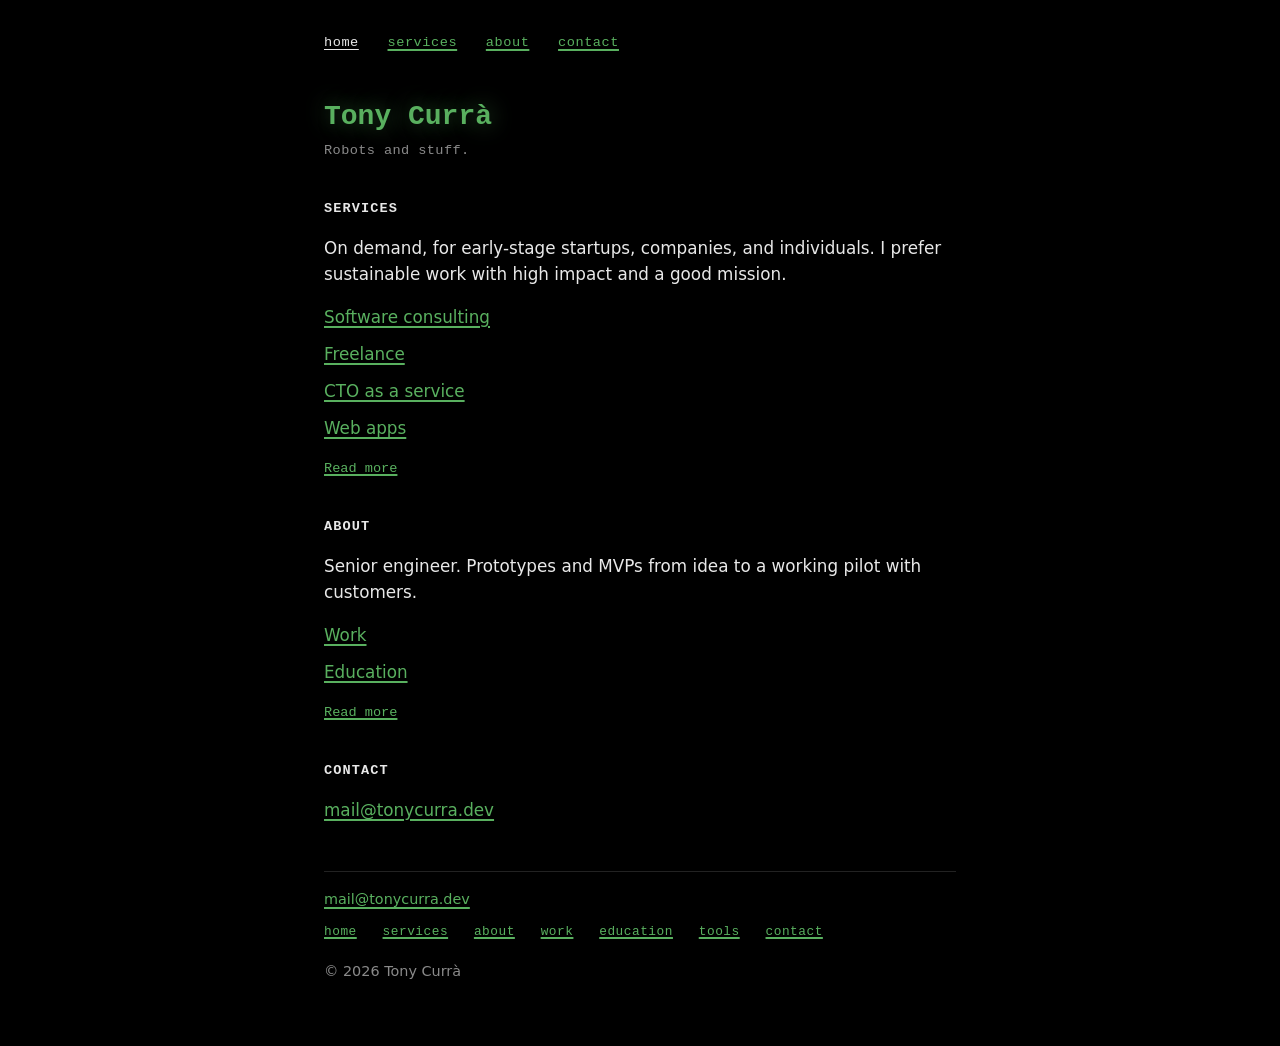
<file: index.html>
<!DOCTYPE html>
<html lang="en">
<head>
  <meta charset="utf-8">
  <title>Tony Currà</title>
  <meta name="description" content="Robots and stuff. Freelance software consulting and CTO as a service.">
  <meta name="viewport" content="width=device-width, initial-scale=1.0">
  <link rel="stylesheet" href="styles.css">
</head>
<body>
  <nav>
    <a href="/" aria-current="page">home</a>
    <a href="services.html">services</a>
    <a href="about.html">about</a>
    <a href="contact.html">contact</a>
  </nav>

  <header>
    <h1>Tony Currà</h1>
    <p class="tagline">Robots and stuff.</p>
  </header>

  <main>
    <section>
      <h2>Services</h2>
      <p>On demand, for early-stage startups, companies, and individuals. I prefer sustainable work with high impact and a good mission.</p>
      <ul class="work-list">
        <li><a href="services.html#consulting">Software consulting</a></li>
        <li><a href="services.html#freelance">Freelance</a></li>
        <li><a href="services.html#cto">CTO as a service</a></li>
        <li><a href="services.html#webapps">Web apps</a></li>
      </ul>
      <p class="more"><a href="services.html">Read more</a></p>
    </section>

    <section>
      <h2>About</h2>
      <p>Senior engineer. Prototypes and MVPs from idea to a working pilot with customers.</p>
      <ul class="work-list">
        <li><a href="work/">Work</a></li>
        <li><a href="education.html">Education</a></li>
      </ul>
      <p class="more"><a href="about.html">Read more</a></p>
    </section>

    <section>
      <h2>Contact</h2>
      <p><a href="mailto:mail@tonycurra.dev">mail@tonycurra.dev</a></p>
    </section>
  </main>

  <footer>
    <p><a href="mailto:mail@tonycurra.dev">mail@tonycurra.dev</a></p>
    <p class="sitemap">
      <a href="/">home</a>
      <a href="services.html">services</a>
      <a href="about.html">about</a>
      <a href="work/">work</a>
      <a href="education.html">education</a>
      <a href="tools/">tools</a>
      <a href="contact.html">contact</a>
    </p>
    <p>&copy; 2026 Tony Currà</p>
  </footer>
</body>
</html>
</file>
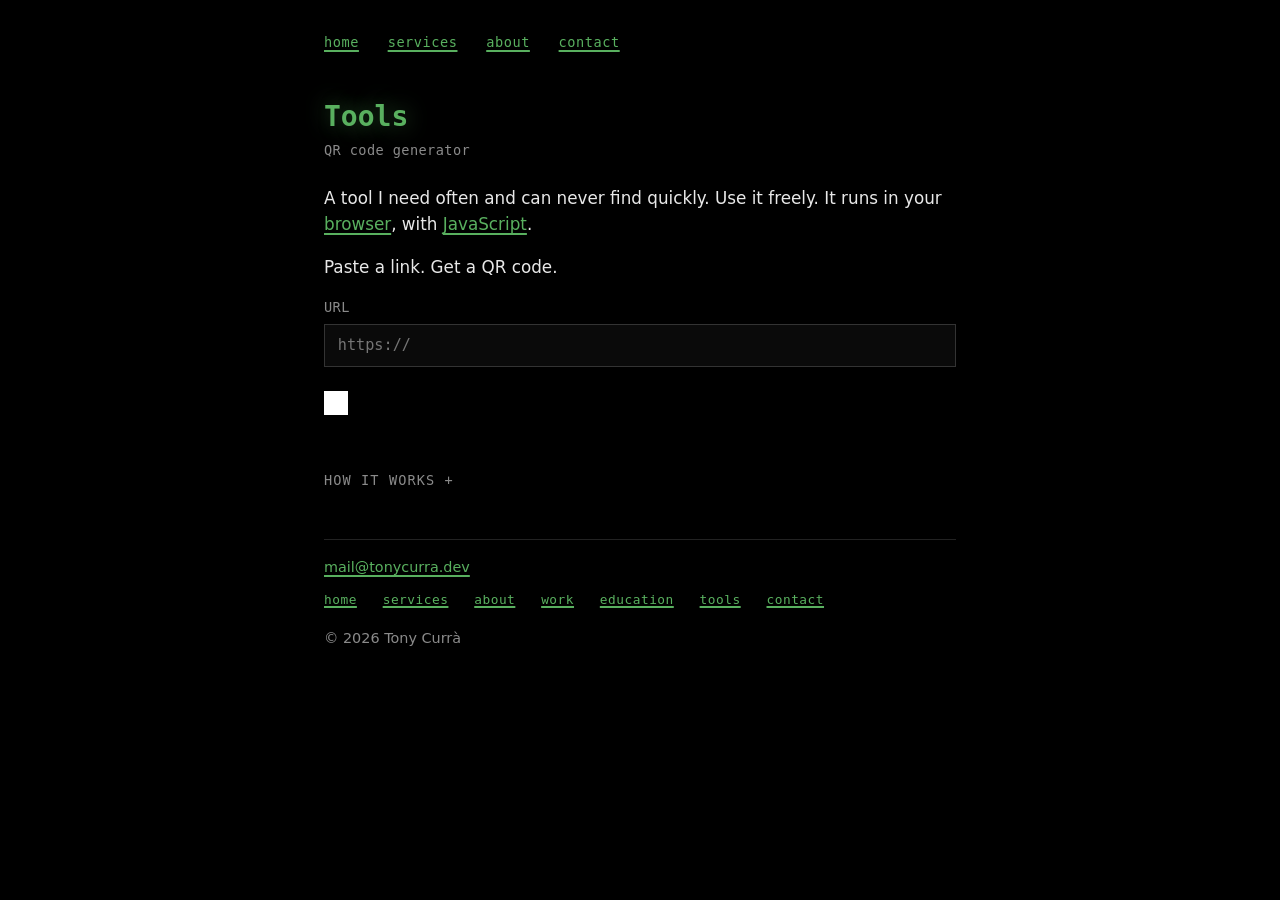
<file: tools/index.html>
<!DOCTYPE html>
<html lang="en">
<head>
  <meta charset="utf-8">
  <title>Tools — QR code generator — Tony Currà</title>
  <meta name="description" content="QR code generator. Paste a link, get a QR code. Download as SVG.">
  <meta name="viewport" content="width=device-width, initial-scale=1.0">
  <link rel="stylesheet" href="../styles.css">
</head>
<body>
  <nav>
    <a href="../">home</a>
    <a href="../services.html">services</a>
    <a href="../about.html">about</a>
    <a href="../contact.html">contact</a>
  </nav>

  <header>
    <h1>Tools</h1>
    <p class="tagline">QR code generator</p>
    <p>A tool I need often and can never find quickly. Use it freely. It runs in your <a href="https://developer.mozilla.org/en-US/docs/Glossary/Browser">browser</a>, with <a href="https://developer.mozilla.org/en-US/docs/Web/JavaScript">JavaScript</a>.</p>
    <p>Paste a link. Get a QR code.</p>
  </header>

  <main>
    <label class="meta" for="qr-url">URL</label>
    <input id="qr-url" type="text" inputmode="url" autocomplete="off" spellcheck="false" placeholder="https://">
    <div id="qr-preview" class="qr-preview" hidden></div>
    <p><a id="qr-download" class="button" hidden>Download SVG</a></p>

    <details class="info">
      <summary>How it works</summary>
      <p>Paste a URL. A full one like https://example.com, or just example.com/page. If you skip https://, it is added.</p>
      <p>The code is made in your browser. Nothing is uploaded.</p>
      <p>Download is SVG, so it stays sharp if you print it large. High error correction, so it still scans if the print is a bit rough.</p>
    </details>
  </main>

  <footer>
    <p><a href="mailto:mail@tonycurra.dev">mail@tonycurra.dev</a></p>
    <p class="sitemap">
      <a href="../">home</a>
      <a href="../services.html">services</a>
      <a href="../about.html">about</a>
      <a href="../work/">work</a>
      <a href="../education.html">education</a>
      <a href="./">tools</a>
      <a href="../contact.html">contact</a>
    </p>
    <p>&copy; 2026 Tony Currà</p>
  </footer>

  <script src="qrcode.min.js"></script>
  <script src="qr.js"></script>
</body>
</html>
</file>
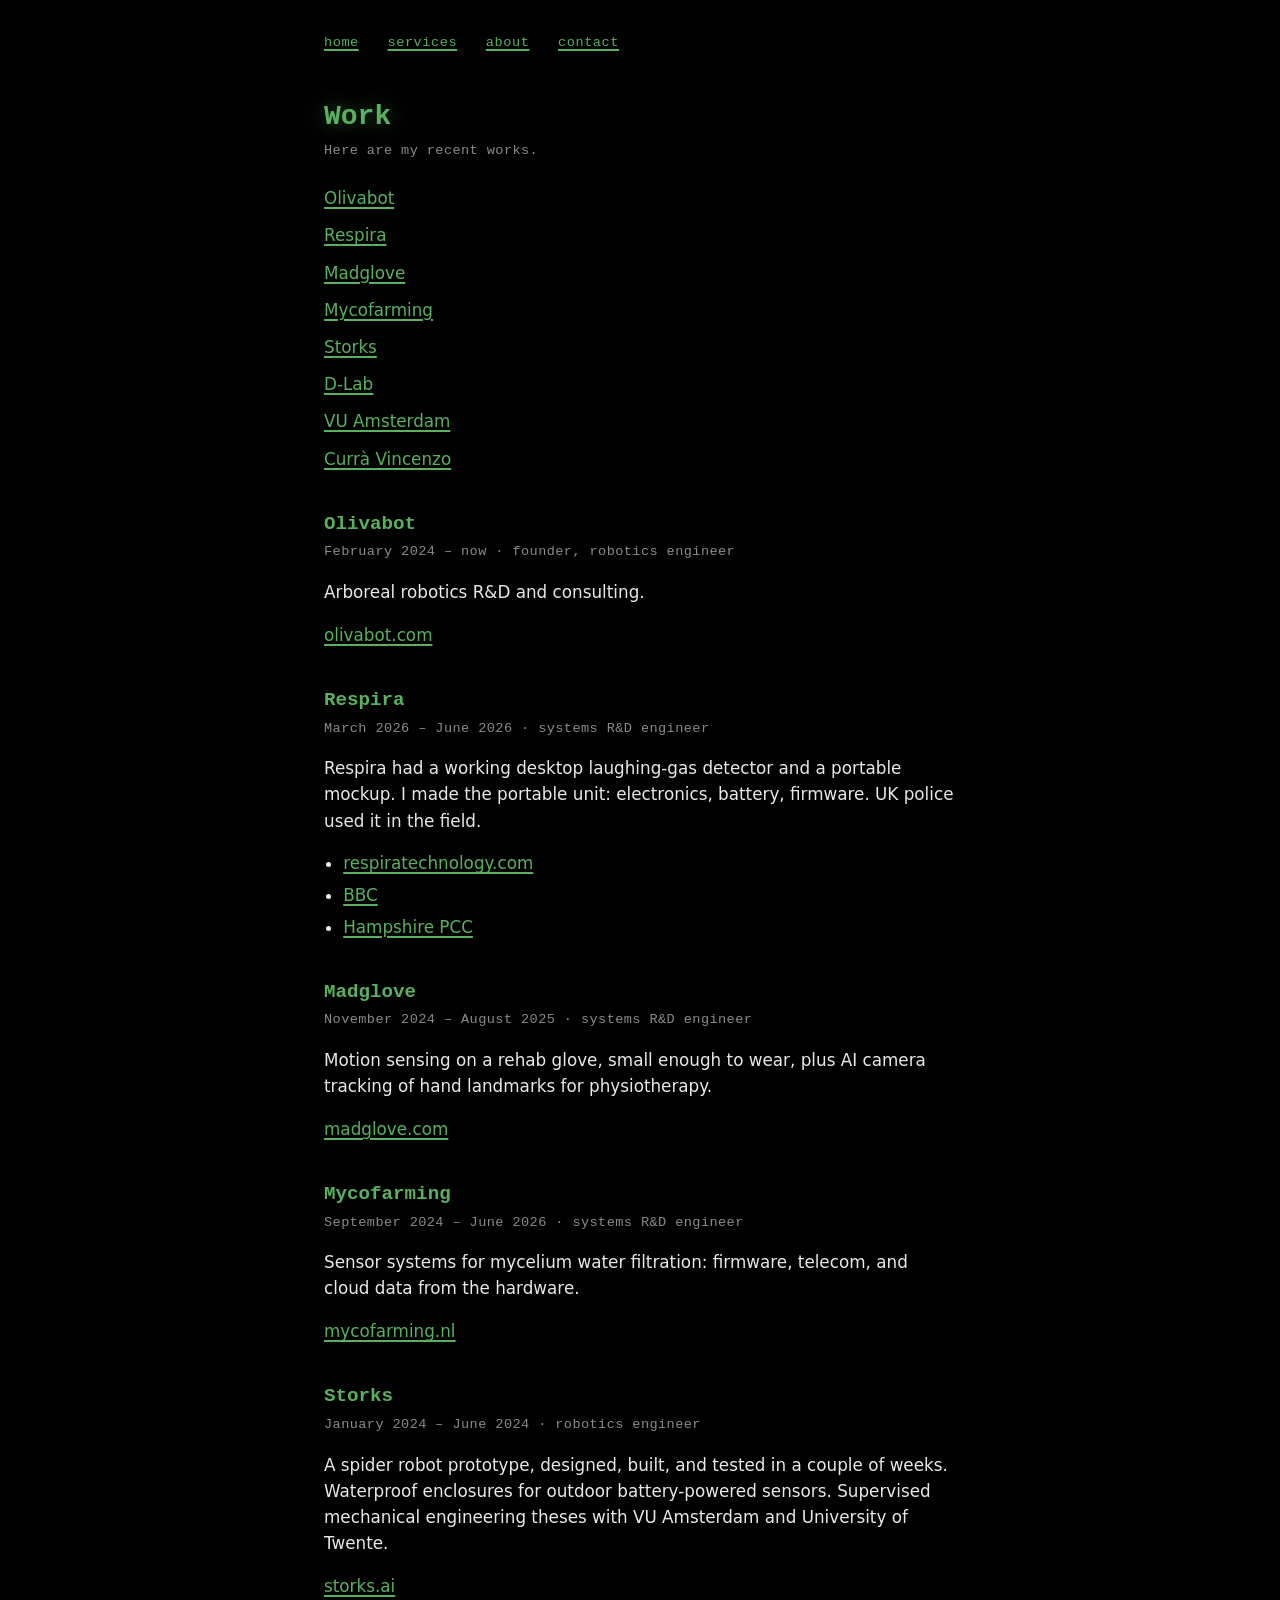
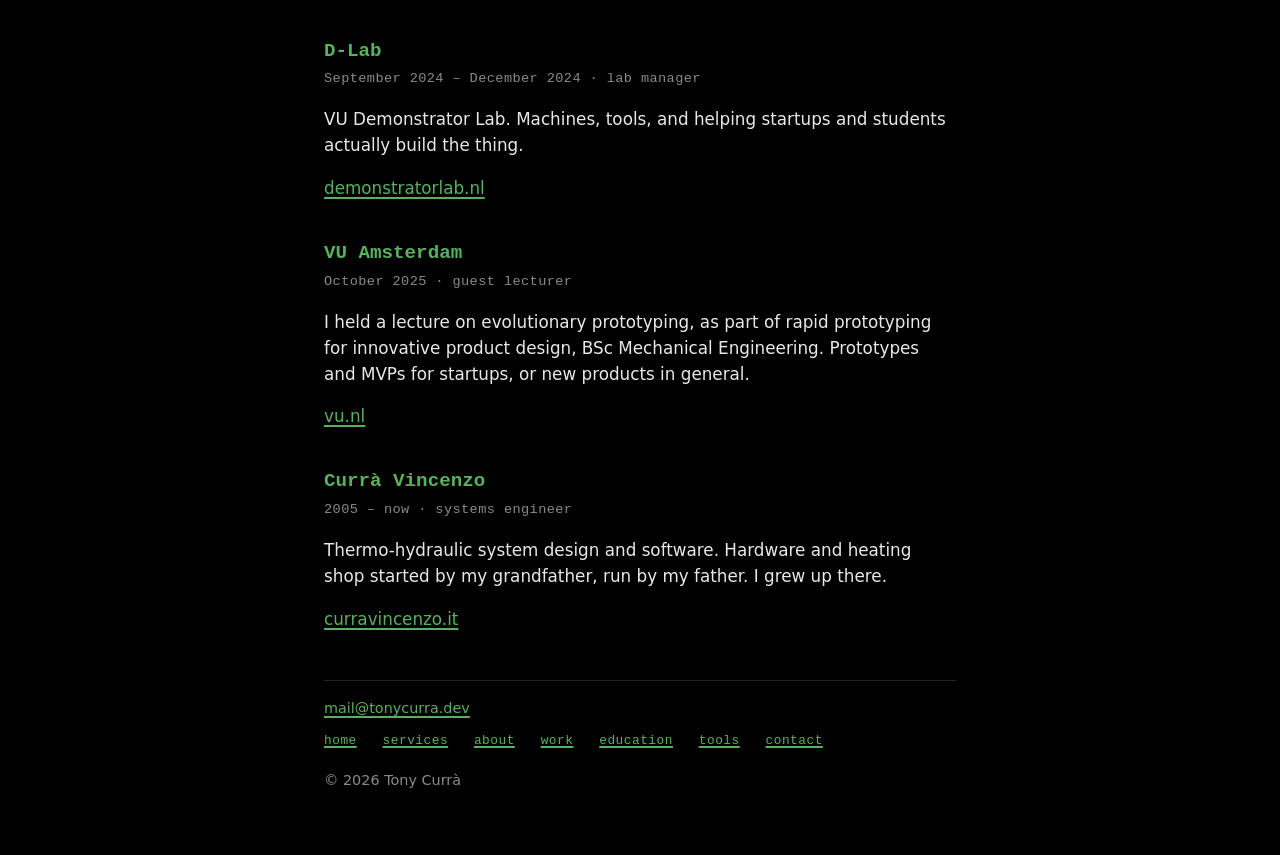
<file: work/index.html>
<!DOCTYPE html>
<html lang="en">
<head>
  <meta charset="utf-8">
  <title>Work — Tony Currà</title>
  <meta name="description" content="Recent work: Olivabot, Respira, Madglove, Mycofarming, Storks, D-Lab, VU, Currà Vincenzo.">
  <meta name="viewport" content="width=device-width, initial-scale=1.0">
  <link rel="stylesheet" href="../styles.css">
</head>
<body>
  <nav>
    <a href="../">home</a>
    <a href="../services.html">services</a>
    <a href="../about.html">about</a>
    <a href="../contact.html">contact</a>
  </nav>

  <header>
    <h1>Work</h1>
    <p class="tagline">Here are my recent works.</p>
  </header>

  <main>
    <ul class="work-list">
      <li><a href="#olivabot">Olivabot</a></li>
      <li><a href="#respira">Respira</a></li>
      <li><a href="#madglove">Madglove</a></li>
      <li><a href="#mycofarming">Mycofarming</a></li>
      <li><a href="#storks">Storks</a></li>
      <li><a href="#dlab">D-Lab</a></li>
      <li><a href="#vu">VU Amsterdam</a></li>
      <li><a href="#curra-vincenzo">Currà Vincenzo</a></li>
    </ul>

    <article class="job">
      <h3 id="olivabot">Olivabot</h3>
      <p class="meta">February 2024 – now · founder, robotics engineer</p>
      <p>Arboreal robotics R&amp;D and consulting.</p>
      <p><a href="https://olivabot.com">olivabot.com</a></p>
    </article>

    <article class="job">
      <h3 id="respira">Respira</h3>
      <p class="meta">March 2026 – June 2026 · systems R&amp;D engineer</p>
      <p>Respira had a working desktop laughing-gas detector and a portable mockup. I made the portable unit: electronics, battery, firmware. UK police used it in the field.</p>
      <ul>
        <li><a href="https://www.respiratechnology.com">respiratechnology.com</a></li>
        <li><a href="https://www.bbc.com/news/articles/c3r24qpezvzo">BBC</a></li>
        <li><a href="https://www.hampshire-pcc.gov.uk/pcc-proud-to-see-hampshire-host-worlds-first-laughing-gas-breathalyser-trial">Hampshire PCC</a></li>
      </ul>
    </article>

    <article class="job">
      <h3 id="madglove">Madglove</h3>
      <p class="meta">November 2024 – August 2025 · systems R&amp;D engineer</p>
      <p>Motion sensing on a rehab glove, small enough to wear, plus AI camera tracking of hand landmarks for physiotherapy.</p>
      <p><a href="https://www.madglove.com">madglove.com</a></p>
    </article>

    <article class="job">
      <h3 id="mycofarming">Mycofarming</h3>
      <p class="meta">September 2024 – June 2026 · systems R&amp;D engineer</p>
      <p>Sensor systems for mycelium water filtration: firmware, telecom, and cloud data from the hardware.</p>
      <p><a href="https://www.mycofarming.nl">mycofarming.nl</a></p>
    </article>

    <article class="job">
      <h3 id="storks">Storks</h3>
      <p class="meta">January 2024 – June 2024 · robotics engineer</p>
      <p>A spider robot prototype, designed, built, and tested in a couple of weeks. Waterproof enclosures for outdoor battery-powered sensors. Supervised mechanical engineering theses with VU Amsterdam and University of Twente.</p>
      <p><a href="https://storks.ai">storks.ai</a></p>
    </article>

    <article class="job">
      <h3 id="dlab">D-Lab</h3>
      <p class="meta">September 2024 – December 2024 · lab manager</p>
      <p>VU Demonstrator Lab. Machines, tools, and helping startups and students actually build the thing.</p>
      <p><a href="https://www.demonstratorlab.nl">demonstratorlab.nl</a></p>
    </article>

    <article class="job">
      <h3 id="vu">VU Amsterdam</h3>
      <p class="meta">October 2025 · guest lecturer</p>
      <p>I held a lecture on evolutionary prototyping, as part of rapid prototyping for innovative product design, BSc Mechanical Engineering. Prototypes and MVPs for startups, or new products in general.</p>
      <p><a href="https://vu.nl/en">vu.nl</a></p>
    </article>

    <article class="job">
      <h3 id="curra-vincenzo">Currà Vincenzo</h3>
      <p class="meta">2005 – now · systems engineer</p>
      <p>Thermo-hydraulic system design and software. Hardware and heating shop started by my grandfather, run by my father. I grew up there.</p>
      <p><a href="https://curravincenzo.it">curravincenzo.it</a></p>
    </article>
  </main>

  <footer>
    <p><a href="mailto:mail@tonycurra.dev">mail@tonycurra.dev</a></p>
    <p class="sitemap">
      <a href="../">home</a>
      <a href="../services.html">services</a>
      <a href="../about.html">about</a>
      <a href="./">work</a>
      <a href="../education.html">education</a>
      <a href="../tools/">tools</a>
      <a href="../contact.html">contact</a>
    </p>
    <p>&copy; 2026 Tony Currà</p>
  </footer>
</body>
</html>
</file>
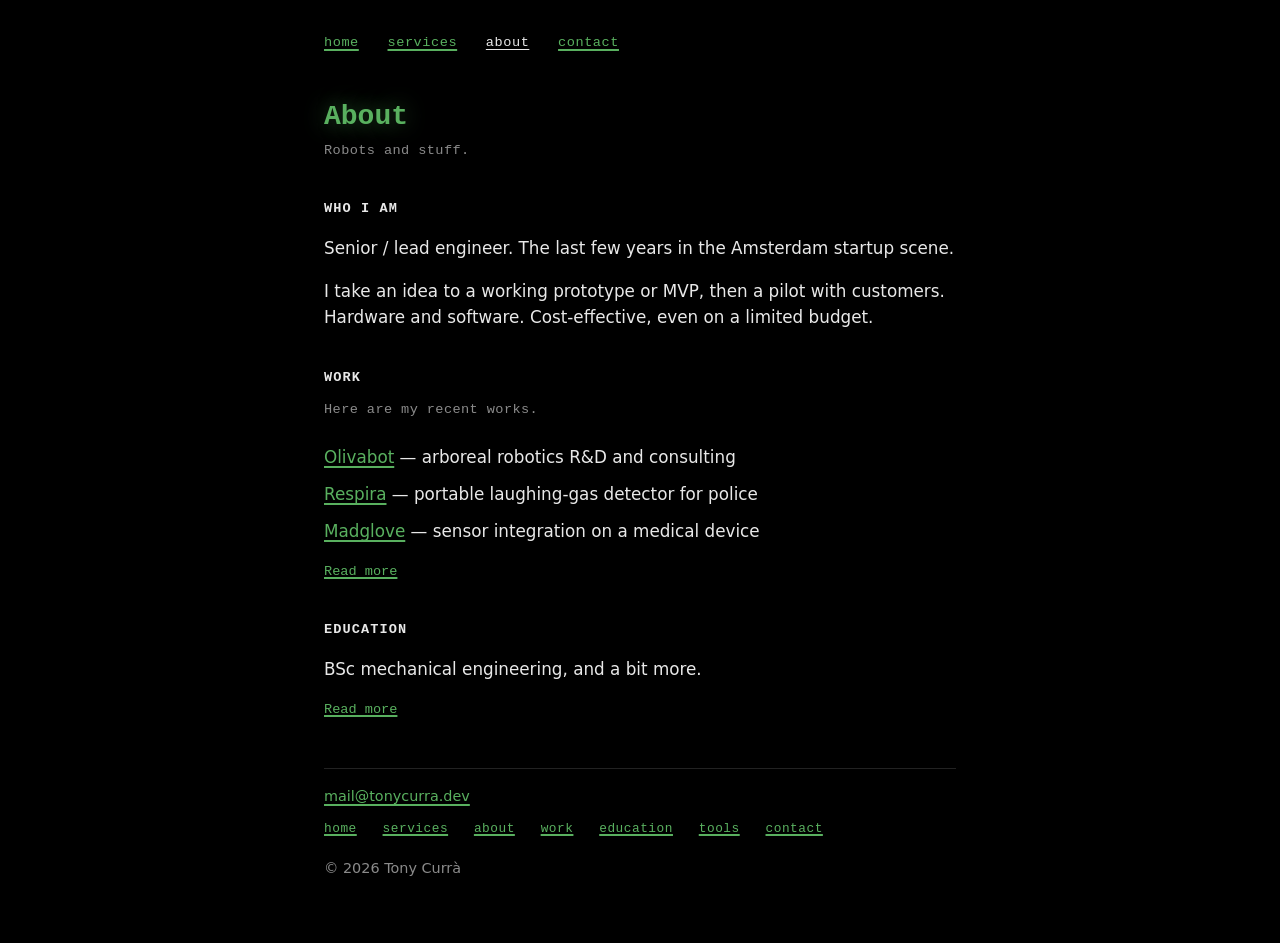
<file: about.html>
<!DOCTYPE html>
<html lang="en">
<head>
  <meta charset="utf-8">
  <title>About — Tony Currà</title>
  <meta name="description" content="Senior engineer. Prototypes and MVPs from idea to a working pilot.">
  <meta name="viewport" content="width=device-width, initial-scale=1.0">
  <link rel="stylesheet" href="styles.css">
</head>
<body>
  <nav>
    <a href="/">home</a>
    <a href="services.html">services</a>
    <a href="about.html" aria-current="page">about</a>
    <a href="contact.html">contact</a>
  </nav>

  <header>
    <h1>About</h1>
    <p class="tagline">Robots and stuff.</p>
  </header>

  <main>
    <section>
      <h2 id="who">Who I am</h2>
      <p>Senior / lead engineer. The last few years in the Amsterdam startup scene.</p>
      <p>I take an idea to a working prototype or MVP, then a pilot with customers. Hardware and software. Cost-effective, even on a limited budget.</p>
    </section>

    <section>
      <h2>Work</h2>
      <p class="tagline">Here are my recent works.</p>
      <ul class="work-list">
        <li><a href="work/#olivabot">Olivabot</a> — arboreal robotics R&amp;D and consulting</li>
        <li><a href="work/#respira">Respira</a> — portable laughing-gas detector for police</li>
        <li><a href="work/#madglove">Madglove</a> — sensor integration on a medical device</li>
      </ul>
      <p class="more"><a href="work/">Read more</a></p>
    </section>

    <section>
      <h2>Education</h2>
      <p>BSc mechanical engineering, and a bit more.</p>
      <p class="more"><a href="education.html">Read more</a></p>
    </section>
  </main>

  <footer>
    <p><a href="mailto:mail@tonycurra.dev">mail@tonycurra.dev</a></p>
    <p class="sitemap">
      <a href="/">home</a>
      <a href="services.html">services</a>
      <a href="about.html">about</a>
      <a href="work/">work</a>
      <a href="education.html">education</a>
      <a href="tools/">tools</a>
      <a href="contact.html">contact</a>
    </p>
    <p>&copy; 2026 Tony Currà</p>
  </footer>
</body>
</html>
</file>
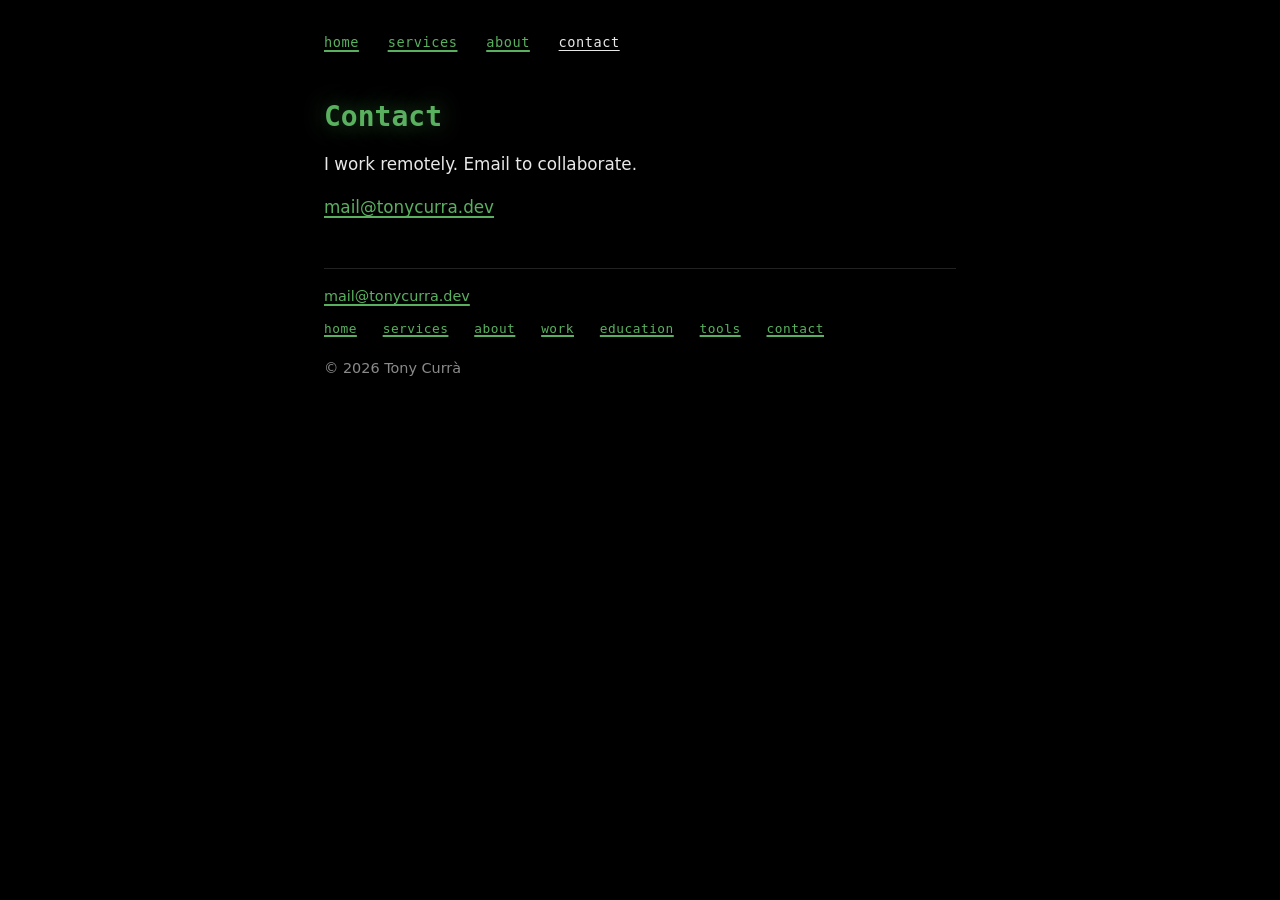
<file: contact.html>
<!DOCTYPE html>
<html lang="en">
<head>
  <meta charset="utf-8">
  <title>Contact — Tony Currà</title>
  <meta name="description" content="Email Tony Currà for software consulting.">
  <meta name="viewport" content="width=device-width, initial-scale=1.0">
  <link rel="stylesheet" href="styles.css">
</head>
<body>
  <nav>
    <a href="/">home</a>
    <a href="services.html">services</a>
    <a href="about.html">about</a>
    <a href="contact.html" aria-current="page">contact</a>
  </nav>

  <header>
    <h1>Contact</h1>
  </header>

  <main>
    <p>I work remotely. Email to collaborate.</p>
    <p><a href="mailto:mail@tonycurra.dev">mail@tonycurra.dev</a></p>
  </main>

  <footer>
    <p><a href="mailto:mail@tonycurra.dev">mail@tonycurra.dev</a></p>
    <p class="sitemap">
      <a href="/">home</a>
      <a href="services.html">services</a>
      <a href="about.html">about</a>
      <a href="work/">work</a>
      <a href="education.html">education</a>
      <a href="tools/">tools</a>
      <a href="contact.html">contact</a>
    </p>
    <p>&copy; 2026 Tony Currà</p>
  </footer>
</body>
</html>
</file>
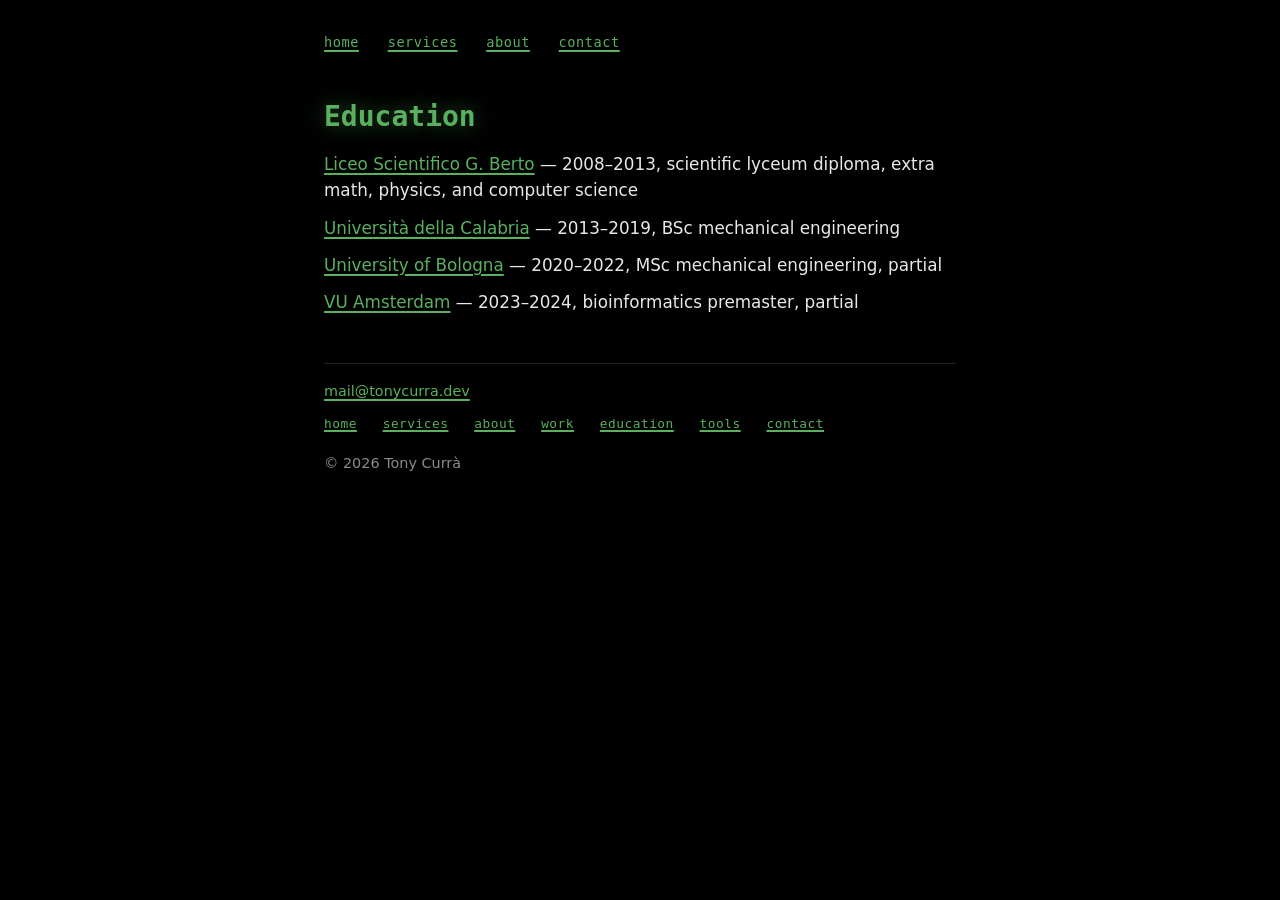
<file: education.html>
<!DOCTYPE html>
<html lang="en">
<head>
  <meta charset="utf-8">
  <title>Education — Tony Currà</title>
  <meta name="description" content="Mechanical engineering, a partial bioinformatics premaster, scientific lyceum.">
  <meta name="viewport" content="width=device-width, initial-scale=1.0">
  <link rel="stylesheet" href="styles.css">
</head>
<body>
  <nav>
    <a href="/">home</a>
    <a href="services.html">services</a>
    <a href="about.html">about</a>
    <a href="contact.html">contact</a>
  </nav>

  <header>
    <h1>Education</h1>
  </header>

  <main>
    <ul class="work-list">
      <li id="berto"><a href="https://www.liceobertovv.edu.it/">Liceo Scientifico G. Berto</a> — 2008–2013, scientific lyceum diploma, extra math, physics, and computer science</li>
      <li id="calabria"><a href="https://www.unical.it/">Università della Calabria</a> — 2013–2019, BSc mechanical engineering</li>
      <li id="bologna"><a href="https://www.unibo.it/en">University of Bologna</a> — 2020–2022, MSc mechanical engineering, partial</li>
      <li id="vu"><a href="https://vu.nl/en">VU Amsterdam</a> — 2023–2024, bioinformatics premaster, partial</li>
    </ul>
  </main>

  <footer>
    <p><a href="mailto:mail@tonycurra.dev">mail@tonycurra.dev</a></p>
    <p class="sitemap">
      <a href="/">home</a>
      <a href="services.html">services</a>
      <a href="about.html">about</a>
      <a href="work/">work</a>
      <a href="education.html">education</a>
      <a href="tools/">tools</a>
      <a href="contact.html">contact</a>
    </p>
    <p>&copy; 2026 Tony Currà</p>
  </footer>
</body>
</html>
</file>
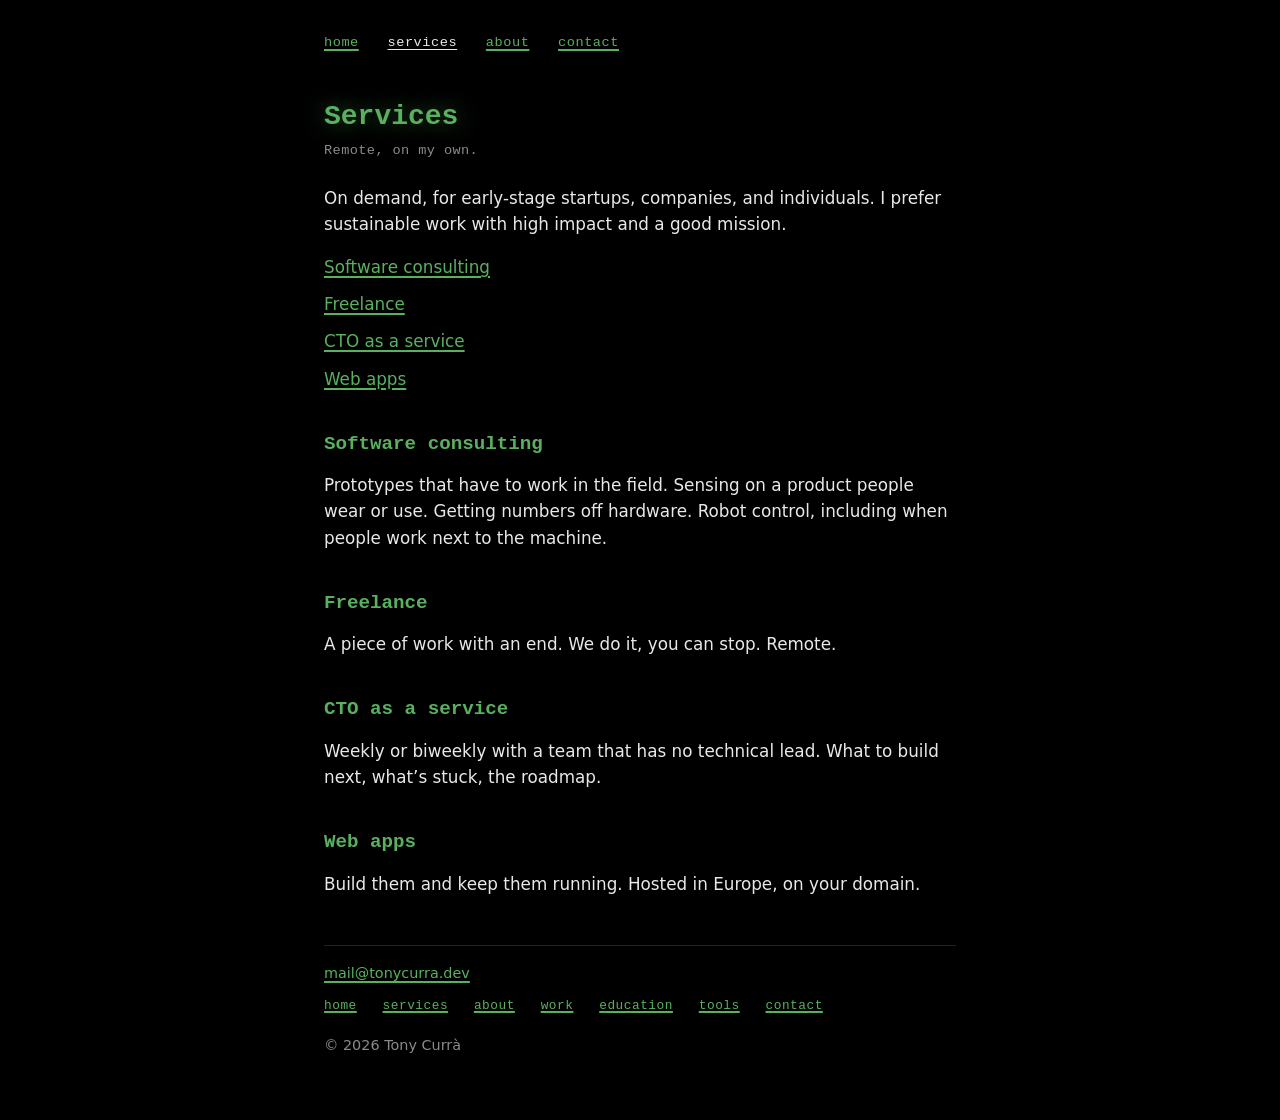
<file: services.html>
<!DOCTYPE html>
<html lang="en">
<head>
  <meta charset="utf-8">
  <title>Services — Tony Currà</title>
  <meta name="description" content="Software consulting, freelance, CTO as a service, and EU web apps.">
  <meta name="viewport" content="width=device-width, initial-scale=1.0">
  <link rel="stylesheet" href="styles.css">
</head>
<body>
  <nav>
    <a href="/">home</a>
    <a href="services.html" aria-current="page">services</a>
    <a href="about.html">about</a>
    <a href="contact.html">contact</a>
  </nav>

  <header>
    <h1>Services</h1>
    <p class="tagline">Remote, on my own.</p>
    <p>On demand, for early-stage startups, companies, and individuals. I prefer sustainable work with high impact and a good mission.</p>
  </header>

  <main>
    <ul class="work-list">
      <li><a href="#consulting">Software consulting</a></li>
      <li><a href="#freelance">Freelance</a></li>
      <li><a href="#cto">CTO as a service</a></li>
      <li><a href="#webapps">Web apps</a></li>
    </ul>

    <article class="job">
      <h3 id="consulting">Software consulting</h3>
      <p>Prototypes that have to work in the field. Sensing on a product people wear or use. Getting numbers off hardware. Robot control, including when people work next to the machine.</p>
    </article>

    <article class="job">
      <h3 id="freelance">Freelance</h3>
      <p>A piece of work with an end. We do it, you can stop. Remote.</p>
    </article>

    <article class="job">
      <h3 id="cto">CTO as a service</h3>
      <p>Weekly or biweekly with a team that has no technical lead. What to build next, what’s stuck, the roadmap.</p>
    </article>

    <article class="job">
      <h3 id="webapps">Web apps</h3>
      <p>Build them and keep them running. Hosted in Europe, on your domain.</p>
    </article>
  </main>

  <footer>
    <p><a href="mailto:mail@tonycurra.dev">mail@tonycurra.dev</a></p>
    <p class="sitemap">
      <a href="/">home</a>
      <a href="services.html">services</a>
      <a href="about.html">about</a>
      <a href="work/">work</a>
      <a href="education.html">education</a>
      <a href="tools/">tools</a>
      <a href="contact.html">contact</a>
    </p>
    <p>&copy; 2026 Tony Currà</p>
  </footer>
</body>
</html>
</file>
<file: styles.css>
:root {
  --bg: #000;
  --text: #e8e8e8;
  --muted: #8a8a8a;
  --accent: #59b05f;
  --hover: #ff4dff;
}

* {
  box-sizing: border-box;
}

html {
  background: var(--bg);
  color: var(--text);
}

body {
  margin: 0 auto;
  max-width: 42rem;
  padding: 2rem 1.25rem 4rem;
  font-family: ui-sans-serif, system-ui, sans-serif;
  font-size: 1.05rem;
  line-height: 1.55;
}

a {
  color: var(--accent);
  text-decoration: underline;
  text-decoration-thickness: 2px;
  text-underline-offset: 0.18em;
}

a:hover,
a:focus-visible {
  color: var(--hover);
}

a:focus-visible {
  outline: 1px solid var(--accent);
  outline-offset: 3px;
}

nav {
  font-family: ui-monospace, "Cascadia Code", "SF Mono", Menlo, monospace;
  font-size: 0.85rem;
  letter-spacing: 0.04em;
  margin-bottom: 2.5rem;
}

nav a {
  display: inline-block;
  margin-right: 1.25rem;
  margin-bottom: 0.4rem;
  text-decoration: underline;
  text-underline-offset: 0.2em;
  text-decoration-thickness: 2px;
}

nav a[aria-current="page"] {
  color: var(--text);
  text-decoration: underline;
}

h1,
h2,
h3 {
  font-family: ui-monospace, "Cascadia Code", "SF Mono", Menlo, monospace;
  font-weight: 600;
  line-height: 1.25;
}

h1 {
  color: var(--accent);
  font-size: 1.75rem;
  margin: 0 0 0.35rem;
  text-shadow: 0 0 1.4rem color-mix(in srgb, var(--accent) 55%, transparent);
}

h2 {
  font-size: 0.85rem;
  letter-spacing: 0.08em;
  margin: 2.5rem 0 0.75rem;
  text-transform: uppercase;
}

h2[id] {
  scroll-margin-top: 1.5rem;
}

h3 {
  font-size: 1.05rem;
  margin: 1.25rem 0 0.35rem;
}

h3[id] {
  scroll-margin-top: 1.5rem;
}

article.job {
  margin-top: 2.5rem;
}

article.job h3 {
  color: var(--accent);
  font-size: 1.2rem;
  scroll-margin-top: 1.5rem;
}

article.job .meta {
  margin-bottom: 0.75rem;
}

.tagline,
.meta {
  color: var(--muted);
  font-family: ui-monospace, "Cascadia Code", "SF Mono", Menlo, monospace;
  font-size: 0.85rem;
  letter-spacing: 0.03em;
  margin: 0 0 1.5rem;
}

ul {
  padding-left: 1.2rem;
}

li {
  margin: 0.35rem 0;
}

.work-list {
  list-style: none;
  padding: 0;
}

.work-list li {
  margin: 0.7rem 0;
}

.work-list li[id] {
  scroll-margin-top: 1.5rem;
}

.more {
  font-family: ui-monospace, "Cascadia Code", "SF Mono", Menlo, monospace;
  font-size: 0.85rem;
  margin: 0.75rem 0 0;
}

footer {
  border-top: 1px solid #222;
  color: var(--muted);
  font-size: 0.9rem;
  margin-top: 3rem;
  padding-top: 1rem;
}

footer p {
  margin: 0 0 0.75rem;
}

footer p:last-child {
  margin-bottom: 0;
}

.sitemap {
  font-family: ui-monospace, "Cascadia Code", "SF Mono", Menlo, monospace;
  font-size: 0.8rem;
  letter-spacing: 0.04em;
}

.sitemap a {
  display: inline-block;
  margin-right: 1.1rem;
  margin-bottom: 0.35rem;
}

label.meta {
  display: block;
  margin-bottom: 0.4rem;
}

input[type="text"] {
  width: 100%;
  margin: 0 0 1.5rem;
  padding: 0.7rem 0.8rem;
  background: #0a0a0a;
  border: 1px solid #333;
  color: var(--text);
  font-family: ui-monospace, "Cascadia Code", "SF Mono", Menlo, monospace;
  font-size: 0.95rem;
}

input[type="text"]:focus {
  outline: 1px solid var(--accent);
  outline-offset: 2px;
  border-color: var(--accent);
}

.qr-preview {
  display: inline-block;
  padding: 0.75rem;
  background: #fff;
  line-height: 0;
}

.qr-preview svg {
  display: block;
  width: 14rem;
  height: 14rem;
}

.button {
  display: inline-block;
  margin-top: 1rem;
  padding: 0.7rem 1.15rem;
  background: var(--accent);
  color: #000;
  font-family: ui-monospace, "Cascadia Code", "SF Mono", Menlo, monospace;
  font-size: 0.85rem;
  font-weight: 600;
  letter-spacing: 0.04em;
  text-decoration: none;
}

.button:hover,
.button:focus-visible {
  background: var(--hover);
  color: #000;
}

.button[hidden] {
  display: none;
}

details.info {
  margin-top: 3rem;
  color: var(--muted);
  font-size: 0.95rem;
}

details.info summary {
  font-family: ui-monospace, "Cascadia Code", "SF Mono", Menlo, monospace;
  font-size: 0.85rem;
  letter-spacing: 0.08em;
  text-transform: uppercase;
  cursor: pointer;
  color: var(--muted);
  list-style: none;
}

details.info summary::-webkit-details-marker {
  display: none;
}

details.info summary::after {
  content: " +";
}

details.info[open] summary::after {
  content: " –";
}

details.info summary:hover,
details.info summary:focus-visible {
  color: var(--accent);
}

details.info[open] summary {
  margin-bottom: 0.85rem;
}
</file>
